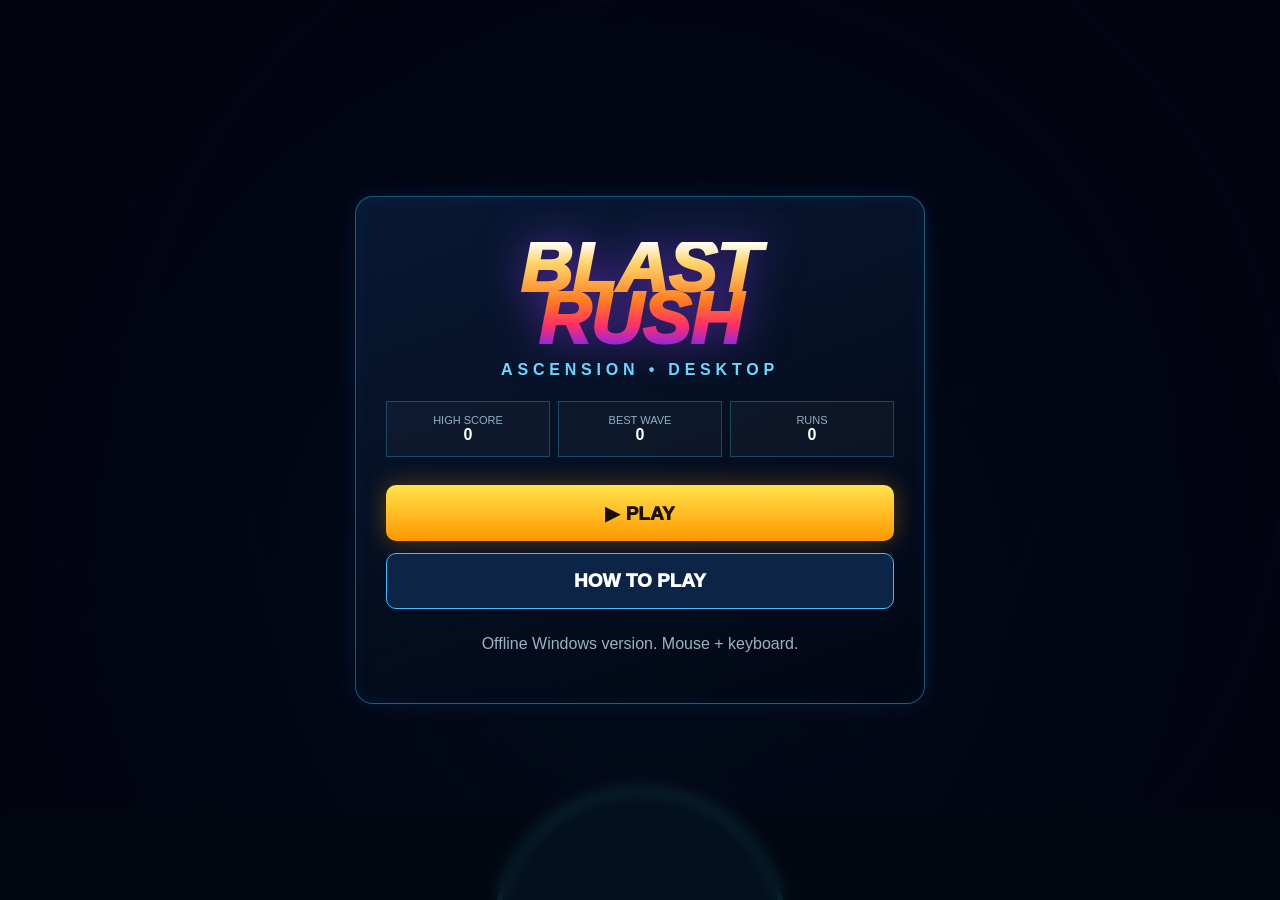
<file: blast-rush-desktop/index.html>
<!doctype html>
<html lang="en">
<head>
<meta charset="utf-8"><meta name="viewport" content="width=device-width,initial-scale=1">
<title>Blast Rush Desktop</title>
<style>
*{box-sizing:border-box}html,body{margin:0;width:100%;height:100%;overflow:hidden;background:#02040b;color:#fff;font-family:Segoe UI,Arial,sans-serif}canvas{position:fixed;inset:0;width:100%;height:100%}.ui{position:fixed;inset:0;pointer-events:none}.glass{background:linear-gradient(160deg,rgba(9,27,55,.92),rgba(2,7,18,.86));border:1px solid #39cfff66;box-shadow:0 0 25px #008cff22,inset 0 0 18px #008cff12}.top{position:absolute;top:16px;left:50%;transform:translateX(-50%);min-width:310px;padding:9px 25px;border-radius:0 0 14px 14px;text-align:center}.top b{display:block;font-size:31px}.top small{color:#ffc63d}.left{position:absolute;left:18px;top:18px;padding:10px 15px;border-radius:11px;display:flex;gap:20px;align-items:center}.left button,.right button{pointer-events:auto}.left strong{font-size:23px}.right{position:absolute;right:18px;top:18px;padding:15px;border-radius:11px;color:#ff405c;font-size:23px}.combo{position:absolute;left:18px;top:120px;padding:15px;width:140px;border-radius:12px}.combo b{font-size:42px;display:block}.combo em{color:#ff4edf;font-weight:900}.meter{position:absolute;left:30px;bottom:120px;width:36px;height:300px;border:2px solid #cdf5ff;background:#0008;padding:4px;display:flex;align-items:end}.meter i{width:100%;height:0;background:linear-gradient(#fff35b,#ff9e00,#ff3617);box-shadow:0 0 16px #ff7c1d}.meterText{position:absolute;left:15px;bottom:82px;width:70px;text-align:center;color:#ffe948;font-weight:900}.blast{pointer-events:auto;position:absolute;left:50%;bottom:22px;transform:translateX(-50%);width:115px;height:115px;border-radius:50%;border:6px solid #36c8ff;background:radial-gradient(circle,#15517b,#061321 62%,#000);color:white;font-weight:900;box-shadow:0 0 24px #168eff,inset 0 0 25px #2bc6ff55}.blast.ready{border-color:#ffe247;box-shadow:0 0 38px #ff9d00,inset 0 0 28px #ff9d0066;animation:p .55s infinite alternate}.blast b{display:block;font-size:23px}@keyframes p{to{transform:translateX(-50%) scale(1.07)}}.boss{position:absolute;top:102px;left:50%;transform:translateX(-50%);width:min(500px,55vw);text-align:center;color:#ff4258;font-weight:900}.boss div{height:16px;border:2px solid white;background:#171923;overflow:hidden}.boss i{display:block;height:100%;background:linear-gradient(90deg,#e40035,#ff7b1d,#ffe650)}.screen{position:fixed;inset:0;display:none;align-items:center;justify-content:center;background:#01040bc9;backdrop-filter:blur(7px);z-index:5}.screen.on{display:flex}.panel{width:min(570px,92vw);padding:30px;border-radius:18px;text-align:center}.logo{font-size:72px;line-height:.72;font-style:italic;font-weight:1000;margin:15px 0;background:linear-gradient(#fff,#ffd56a 20%,#ff7c20 57%,#ff2f67 80%,#8b26e8);-webkit-background-clip:text;color:transparent;filter:drop-shadow(0 0 22px #923cff88)}.sub{letter-spacing:.3em;color:#6bdcff;font-weight:900}.stats{display:grid;grid-template-columns:repeat(3,1fr);gap:8px;margin:22px 0}.stats div{padding:12px;background:#ffffff08;border:1px solid #43cfff44}.stats span{display:block;color:#91afc5;font-size:11px}.primary,.secondary{pointer-events:auto;width:100%;min-height:56px;border-radius:10px;font-weight:1000;font-size:19px;margin:6px 0}.primary{border:0;background:linear-gradient(#ffe34b,#ff9700);color:#181000;box-shadow:0 0 25px #ff9b0055}.secondary{background:#0c2445;border:1px solid #4abaff;color:#fff}.help{color:#9bb2c3;line-height:1.6}.result{font-size:48px;color:#ffd946;font-weight:1000}.toast{position:fixed;top:28%;left:50%;transform:translate(-50%,-20px);opacity:0;z-index:8;padding:12px 22px;background:#061326e8;border:1px solid #4ad7ff;border-radius:8px;font-weight:1000;transition:.2s}.toast.on{opacity:1;transform:translate(-50%,0)}
</style>
</head>
<body>
<canvas id="c"></canvas>
<div id="hud" class="ui" style="display:none">
 <div class="left glass"><button id="pause" class="secondary" style="width:50px;min-height:44px;margin:0">Ⅱ</button><div>WAVE<br><strong id="wave">1</strong></div><div id="bossIn" style="color:#ff435c;font-size:12px;font-weight:900">BOSS IN 3 WAVES</div></div>
 <div class="top glass">SCORE<b id="score">0</b><small>BEST <span id="best">0</span></small></div>
 <div class="right glass" id="lives">❤ ❤ ❤</div>
 <div class="combo glass">COMBO<b>x<span id="combo">0</span></b><em id="rank">READY</em></div>
 <div class="meter"><i id="odbar"></i></div><div class="meterText">OVERDRIVE<br><span id="odtext">0%</span><br><small>SPACE</small></div>
 <button id="blast" class="blast">BLAST<b id="blasttext">0%</b><small>PRESS B</small></button>
 <div id="bossBox" class="boss" style="display:none">☠ BOSS<div><i id="bossbar"></i></div></div>
</div>
<section id="menu" class="screen on"><div class="panel glass"><div class="logo">BLAST<br>RUSH</div><div class="sub">ASCENSION • DESKTOP</div><div class="stats"><div><span>HIGH SCORE</span><b id="mBest">0</b></div><div><span>BEST WAVE</span><b id="mWave">0</b></div><div><span>RUNS</span><b id="mRuns">0</b></div></div><button id="play" class="primary">▶ PLAY</button><button id="how" class="secondary">HOW TO PLAY</button><p class="help">Offline Windows version. Mouse + keyboard.</p></div></section>
<section id="help" class="screen"><div class="panel glass"><h1>HOW TO PLAY</h1><p class="help">Click energy cores before they reach the reactor.<br>Hit near the center for a PERFECT.<br>Bomb cores create chain explosions.<br>Press <b>SPACE</b> at 100% Overdrive.<br>Press <b>B</b> at 100% Blast.<br>Press <b>P</b> to pause and <b>F</b> for fullscreen.</p><button id="helpPlay" class="primary">LET'S BLAST</button><button id="helpBack" class="secondary">BACK</button></div></section>
<section id="paused" class="screen"><div class="panel glass"><h1>PAUSED</h1><button id="resume" class="primary">RESUME</button><button id="restart" class="secondary">RESTART</button><button id="home" class="secondary">HOME</button></div></section>
<section id="over" class="screen"><div class="panel glass"><h1 style="color:#ff435c">GAME OVER</h1><div id="record" style="color:#ffe345;font-weight:900"></div><div id="final" class="result">0</div><div class="stats"><div><span>WAVE</span><b id="fWave">1</b></div><div><span>DESTROYED</span><b id="fKills">0</b></div><div><span>MAX COMBO</span><b id="fCombo">0</b></div></div><button id="retry" class="primary">↻ PLAY AGAIN</button><button id="overHome" class="secondary">HOME</button></div></section>
<div id="toast" class="toast"></div>
<script>
const C=document.querySelector('#c'),X=C.getContext('2d'),$=s=>document.querySelector(s);let W,H,D=1,last=0,t=0,playing=false,paused=false,score=0,wave=1,lives=3,combo=0,maxCombo=0,kills=0,od=0,blast=0,spawn=0,shake=0,boss=null,orbs=[],parts=[],stars=[];let save=JSON.parse(localStorage.brSave||'{"best":0,"wave":0,"runs":0}');
function resize(){D=Math.min(devicePixelRatio||1,2);W=innerWidth;H=innerHeight;C.width=W*D;C.height=H*D;X.setTransform(D,0,0,D,0,0);stars=Array.from({length:Math.floor(W*H/7000)},()=>({x:Math.random()*W,y:Math.random()*H,z:Math.random()*2+.3}))}addEventListener('resize',resize);resize();
function screen(id){document.querySelectorAll('.screen').forEach(x=>x.classList.remove('on'));if(id)$(id).classList.add('on')}
function menu(){playing=false;paused=false;$('#hud').style.display='none';screen('#menu');$('#mBest').textContent=save.best.toLocaleString();$('#mWave').textContent=save.wave;$('#mRuns').textContent=save.runs}
function start(){score=0;wave=1;lives=3;combo=0;maxCombo=0;kills=0;od=0;blast=0;spawn=.3;boss=null;orbs=[];parts=[];playing=true;paused=false;save.runs++;persist();screen();$('#hud').style.display='block';updateUI()}
function persist(){localStorage.brSave=JSON.stringify(save)}
function spawnOrb(force){let type=force||(['normal','normal','normal','armored','bomb','heal'][Math.floor(Math.random()*6)]),r=type==='boss'?75:22+Math.random()*18,x=100+Math.random()*(W-200),y=-r,speed=35+wave*3+Math.random()*30,hp=type==='armored'?2:1;color=type==='bomb'?'#ff2448':type==='heal'?'#35ff6c':type==='armored'?'#43a5ff':'#b33cff';orbs.push({x,y,r,speed,type,hp,pulse:Math.random()*6.28})}
function startBoss(){boss={x:W/2,y:150,r:86,hp:40+wave*6,max:40+wave*6,phase:0};$('#bossBox').style.display='block';toast('BOSS INCOMING')}
function explode(x,y,color,count=32){for(let i=0;i<count;i++){let a=Math.random()*6.283,s=80+Math.random()*380;parts.push({x,y,vx:Math.cos(a)*s,vy:Math.sin(a)*s,life:.35+Math.random()*.7,max:1,r:2+Math.random()*6,color})}shake=Math.min(18,shake+5)}
function hit(o,perfect,chain=false){o.hp--;explode(o.x,o.y,o.type==='heal'?'#46ff79':'#ff8a23',perfect?45:25);if(o.hp>0){score+=50;toast('ARMOR HIT');return}let idx=orbs.indexOf(o);if(idx>=0)orbs.splice(idx,1);kills++;combo++;maxCombo=Math.max(maxCombo,combo);let pts=(perfect?500:150)*(1+Math.floor(combo/10))*(od>=100?2:1);score+=pts;od=Math.min(100,od+(perfect?8:4));blast=Math.min(100,blast+5);if(o.type==='heal')lives=Math.min(3,lives+1);if(o.type==='bomb'){for(const n of [...orbs])if(Math.hypot(n.x-o.x,n.y-o.y)<180)hit(n,false,true)}if(perfect&&!chain)toast('PERFECT! +'+pts);updateUI()}
function damage(){lives--;combo=0;shake=16;explode(W/2,H-100,'#ff2648',45);if(lives<=0)gameOver();updateUI()}
function activateOD(){if(od<100||!playing||paused)return;od=199;toast('OVERDRIVE!');explode(W/2,H/2,'#ff9d1e',80)}
function fireBlast(){if(blast<100||!playing||paused)return;blast=0;for(const o of [...orbs])hit(o,false,true);if(boss){boss.hp-=12;explode(boss.x,boss.y,'#57dfff',70)}toast('REACTOR BLAST')}
function gameOver(){playing=false;$('#bossBox').style.display='none';let rec=score>save.best;if(rec)save.best=score;save.wave=Math.max(save.wave,wave);persist();$('#final').textContent=Math.floor(score).toLocaleString();$('#fWave').textContent=wave;$('#fKills').textContent=kills;$('#fCombo').textContent=maxCombo;$('#record').textContent=rec?'NEW HIGH SCORE!':'';screen('#over')}
function updateUI(){$('#score').textContent=Math.floor(score).toLocaleString();$('#best').textContent=save.best.toLocaleString();$('#wave').textContent=wave;$('#combo').textContent=combo;$('#rank').textContent=combo>=50?'LEGENDARY':combo>=25?'INSANE!':combo>=10?'ULTRA':'READY';$('#lives').textContent='❤ '.repeat(lives)+'♡ '.repeat(3-lives);$('#odbar').style.height=Math.min(100,od)+'%';$('#odtext').textContent=Math.min(100,Math.floor(od))+'%';$('#blasttext').textContent=Math.floor(blast)+'%';$('#blast').classList.toggle('ready',blast>=100);let n=4-wave%4;$('#bossIn').textContent=n===4?'BOSS WAVE':`BOSS IN ${n} WAVES`;if(boss)$('#bossbar').style.width=Math.max(0,boss.hp/boss.max*100)+'%'}
function toast(s){let e=$('#toast');e.textContent=s;e.classList.add('on');clearTimeout(e.tm);e.tm=setTimeout(()=>e.classList.remove('on'),850)}
function update(dt){if(!playing||paused)return;t+=dt;spawn-=dt;if(!boss&&spawn<=0){spawnOrb();spawn=Math.max(.25,1.05-wave*.035)}for(let i=orbs.length-1;i>=0;i--){let o=orbs[i];o.y+=o.speed*dt;o.pulse+=dt*4;if(o.y>H-105){orbs.splice(i,1);damage()}}if(boss){boss.phase+=dt;boss.x=W/2+Math.sin(boss.phase*.75)*W*.23;if(Math.random()<dt*.65)spawnOrb('bomb');if(boss.hp<=0){score+=25000;explode(boss.x,boss.y,'#ff9c22',150);boss=null;$('#bossBox').style.display='none';toast('BOSS DESTROYED!')}}for(let i=parts.length-1;i>=0;i--){let p=parts[i];p.x+=p.vx*dt;p.y+=p.vy*dt;p.vx*=.975;p.vy*=.975;p.life-=dt;if(p.life<=0)parts.splice(i,1)}if(od>100){od-=dt*22;if(od<=100)od=0}else od=Math.max(0,od-dt*1.25);if(kills>=wave*16){wave++;if(wave%4===0)startBoss();toast('WAVE '+wave)}shake*=Math.pow(.03,dt);updateUI()}
function draw(){X.save();let sx=(Math.random()-.5)*shake,sy=(Math.random()-.5)*shake;X.translate(sx,sy);let g=X.createRadialGradient(W*.5,H*.7,10,W*.5,H*.55,Math.max(W,H));g.addColorStop(0,'#0b2455');g.addColorStop(.45,'#070827');g.addColorStop(1,'#010208');X.fillStyle=g;X.fillRect(-30,-30,W+60,H+60);for(const s of stars){s.y+=s.z*.15;if(s.y>H)s.y=0;X.fillStyle=`rgba(160,220,255,${.25+s.z*.25})`;X.fillRect(s.x,s.y,s.z,s.z)}X.globalAlpha=.32;X.strokeStyle='#7d2cff';X.lineWidth=2;for(let i=0;i<5;i++){X.beginPath();X.arc(W*.55,H*.5,100+i*120,0,6.28);X.stroke()}X.globalAlpha=1;X.fillStyle='#06162b';X.fillRect(0,H-85,W,85);X.beginPath();X.arc(W/2,H+35,145,Math.PI,0);X.fillStyle='#103e65';X.fill();X.strokeStyle='#42dfff';X.lineWidth=5;X.stroke();for(const o of orbs)drawOrb(o);if(boss)drawBoss();for(const p of parts){X.globalAlpha=Math.max(0,p.life/p.max);X.fillStyle=p.color;X.beginPath();X.arc(p.x,p.y,p.r*p.life,0,6.28);X.fill()}X.globalAlpha=1;X.restore()}
function drawOrb(o){X.save();X.translate(o.x,o.y);let pulse=1+Math.sin(o.pulse)*.05;X.scale(pulse,pulse);X.shadowBlur=25;X.shadowColor=o.color;let g=X.createRadialGradient(-o.r*.2,-o.r*.2,2,0,0,o.r);g.addColorStop(0,'white');g.addColorStop(.13,o.color);g.addColorStop(.45,'#31104c');g.addColorStop(.7,'#090b13');g.addColorStop(1,'#000');X.fillStyle=g;X.beginPath();X.arc(0,0,o.r,0,6.28);X.fill();X.strokeStyle=o.color;X.lineWidth=3;X.stroke();X.strokeStyle='#aab6c8';X.lineWidth=4;for(let i=0;i<6;i++){X.rotate(Math.PI/3);X.beginPath();X.moveTo(o.r*.6,0);X.lineTo(o.r,0);X.stroke()}if(o.type==='bomb'){X.fillStyle='white';X.font=`bold ${o.r}px Arial`;X.textAlign='center';X.textBaseline='middle';X.fillText('✹',0,1)}if(o.type==='heal'){X.fillStyle='white';X.fillRect(-4,-o.r*.45,8,o.r*.9);X.fillRect(-o.r*.45,-4,o.r*.9,8)}X.restore()}
function drawBoss(){X.save();X.translate(boss.x,boss.y);X.rotate(boss.phase*.25);X.shadowBlur=40;X.shadowColor='#ff213f';X.fillStyle='#101521';X.strokeStyle='#ff304b';X.lineWidth=8;X.beginPath();for(let i=0;i<12;i++){let a=i*Math.PI/6,r=i%2?72:105;X.lineTo(Math.cos(a)*r,Math.sin(a)*r)}X.closePath();X.fill();X.stroke();X.rotate(-boss.phase*.55);let g=X.createRadialGradient(0,0,1,0,0,60);g.addColorStop(0,'white');g.addColorStop(.14,'#ffde65');g.addColorStop(.35,'#ff183c');g.addColorStop(1,'#26020b');X.fillStyle=g;X.beginPath();X.arc(0,0,60,0,6.28);X.fill();X.restore()}
function loop(ts){let dt=Math.min(.033,(ts-last)/1000||0);last=ts;update(dt);draw();requestAnimationFrame(loop)}requestAnimationFrame(loop);
C.addEventListener('pointerdown',e=>{if(!playing||paused)return;let r=C.getBoundingClientRect(),x=e.clientX-r.left,y=e.clientY-r.top;if(boss&&Math.hypot(x-boss.x,y-boss.y)<boss.r){boss.hp--;score+=300;explode(x,y,'#ff5b31',18);updateUI();return}for(let i=orbs.length-1;i>=0;i--){let o=orbs[i],d=Math.hypot(x-o.x,y-o.y);if(d<o.r*1.35){hit(o,d<o.r*.43);break}}});
$('#play').onclick=start;$('#helpPlay').onclick=start;$('#retry').onclick=start;$('#how').onclick=()=>screen('#help');$('#helpBack').onclick=menu;$('#overHome').onclick=menu;$('#home').onclick=menu;$('#pause').onclick=()=>{paused=true;screen('#paused')};$('#resume').onclick=()=>{paused=false;screen()};$('#restart').onclick=start;$('#blast').onclick=fireBlast;addEventListener('keydown',e=>{if(e.code==='Space'){e.preventDefault();activateOD()}if(e.key.toLowerCase()==='b')fireBlast();if(e.key.toLowerCase()==='p'&&playing){paused=!paused;screen(paused?'#paused':null)}if(e.key.toLowerCase()==='f')document.fullscreenElement?document.exitFullscreen():document.documentElement.requestFullscreen()});menu();
</script>
</body></html>
</file>
